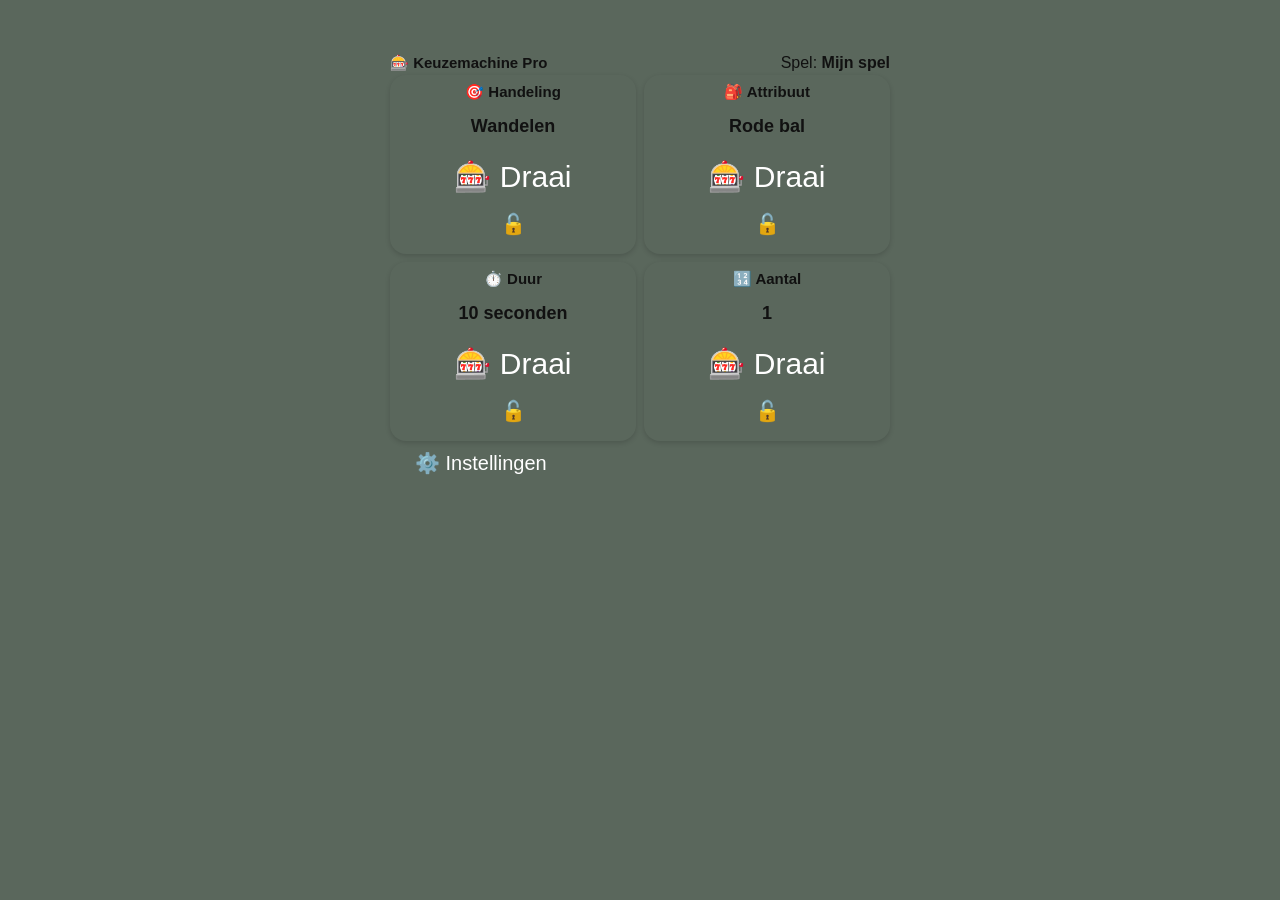
<file: Index.html>
<!DOCTYPE html>
<html lang="nl">
<head>
<meta charset="UTF-8">

<meta name="viewport" content="width=device-width, initial-scale=1.0">

<title>Keuzemachine Pro</title>

<link rel="stylesheet" href="style.css">

<link rel="manifest" href="manifest.json">

<meta name="apple-mobile-web-app-capable" content="yes">
<meta name="apple-mobile-web-app-title" content="Keuzemachine Pro">
<meta name="apple-mobile-web-app-status-bar-style" content="black">

<link rel="apple-touch-icon" href="icon-512.png">

</head>


<body>

<div class="app">


<header>

<h1>🎰 Keuzemachine Pro</h1>

<div class="spelnaam">
Spel: <strong id="spelNaam">
Mijn spel
</strong>
</div>

</header>



<main id="wielen">


<!-- Wielen worden automatisch door JavaScript gemaakt -->


</main>



<button class="instellingenKnop" id="openInstellingen">

⚙️ Instellingen

</button>



</div>




<div id="instellingen" class="verborgen">


<h1>⚙️ Instellingen</h1>


<div id="instellingLijsten">


</div>


<button id="terugKnop">

⬅ Terug

</button>


</div>





<script src="app.js"></script>


</body>

</html>
</file>
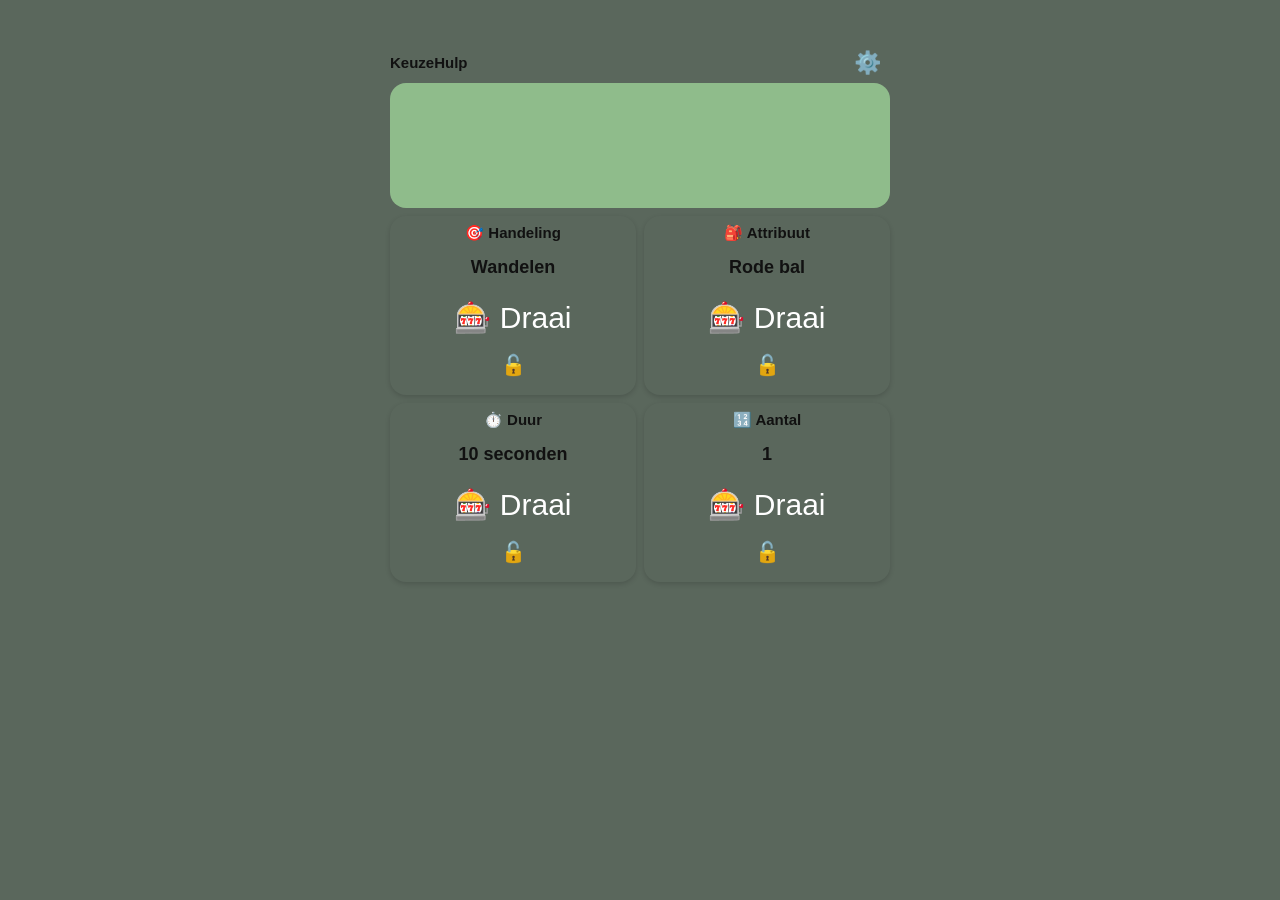
<file: index.html>
<!DOCTYPE html>
<html lang="nl">

<head>

<meta charset="UTF-8">

<meta name="viewport"
content="width=device-width, initial-scale=1.0, maximum-scale=1.0">

<title>KeuzeHulp Pro</title>

<link rel="stylesheet" href="style.css">

<link rel="manifest" href="manifest.json">

<meta name="theme-color" content="#111827">

</head>


<body>


<div class="app">


<header>

<h1>KeuzeHulp</h1>

<button id="instellingenKnop">
⚙️
</button>

</header>
<section id="resultaat">
<div id="samenvatting">
Druk op de knoppen
</div>

</section>

<main id="wielen">

</main>


</div>





<!-- INSTELLINGEN -->

<div id="instellingen"
class="pagina verborgen">


<h1>⚙️ Instellingen</h1>


<div id="wielBeheer">

</div>



<button id="nieuwWiel">
➕ Nieuw wiel
</button>


<button id="exporteerSpel">
⬇️ Exporteer spel
</button>


<button id="importeerSpelKnop">
⬆️ Importeer spel
</button>


<input
type="file"
id="importeerBestand"
accept=".json"
hidden>



<button id="terugKnop">
⬅️ Terug
</button>


</div>





<!-- NIEUW / BEWERK WIEL -->


<div id="wielEditor"
class="pagina verborgen">


<h1 id="editorTitel">
Nieuw wiel
</h1>


<label>
Naam
</label>

<input
id="wielNaam"
placeholder="Naam wiel">



<label>
Icoon
</label>

<input
id="wielIcoon"
placeholder="🎯">



<label>
Keuzes (één per regel)
</label>


<textarea
id="wielKeuzes"
rows="12"
placeholder="Amsterdam
Porto
Lagos">
</textarea>



<button id="opslaanWiel">
💾 Opslaan
</button>


<button id="annuleerWiel">
Annuleren
</button>


</div>





<script src="app.js"></script>



<script>

if("serviceWorker" in navigator){

navigator.serviceWorker.register(
"service-worker.js"
);

}

</script>


</body>

</html>
</file>
<file: style.css>
/* ==================================================
   Keuzemachine Pro 2.0 - Aangepast met CSS-variabelen
   PAS HIER DE VARIABELEN AAN OM KLEUREN, GROOTTES EN AFSTANDEN TE WIJZIGEN
   ================================================== */

:root {
    /* =============================================
       KLEUREN
       ============================================= */
    --achtergrondkleur: #5a675c;       /* Achtergrondkleur hoofdscherm */
    --wielkaart-kleur: #424b4;         /* Kleur van de wielkaarten */
    --resultaat-kleur: #8fbc8b;        /* Achtergrondkleur resultaatvak */
    --knop-kleur: #44400;              /* Standaard knopkleur */
    --knop-tekstkleur: white;          /* Tekstkleur van knoppen */
    --vergrendeld-kleur: #121913;      /* Kleur voor vergrendelde elementen */
    --instellingen-kleur: white;       /* Achtergrondkleur instellingenvelden */
    --instellingen-rand: #ccc;         /* Randkleur van instellingenvelden */

    /* =============================================
       GROOTTES
       ============================================= */
    --basis-padding: 50px;             /* Basis opvulling */
    --wiel-padding: 8px;               /* Opvulling van wielkaarten */
    --wiel-waarde-hoogte: 50px;        /* Hoogte van het wiel-waarde vak */
    --wiel-waarde-lettergrootte: 18px; /* Lettergrootte van wielwaarden */
    --knop-padding: 10px 25px;         /* Opvulling van knoppen */
    --knop-lettergrootte:20px;         /* Lettergrootte van knoppen */
    --titel-lettergrootte: 15px;       /* Lettergrootte van de titel */
    --resultaat-lettergrootte: 10px;   /* Lettergrootte in resultaatvak */

    /* =============================================
       AFSTANDEN EN AFRONDINGEN
       ============================================= */
    --basis-marge: 8px;                /* Basis marge */
    --afronding-klein: 10px;           /* Kleine afronding (bijv. instellingenvelden) */
    --afronding-groot: 16px;           /* Grote afronding (bijv. wielkaarten, resultaatvak) */
    --afronding-knop: 12px;            /* Afronding van knoppen */

    /* =============================================
       SCHADUWEN
       ============================================= */
    --schaduw-wiel: 0 2px 5px rgba(0, 0, 0, 0.15); /* Schaduw voor wielkaarten */
}

/* ==================================================
   ALGEMENE INSTELLINGEN
   ================================================== */
* {
    box-sizing: border-box;
}

body {
    margin: 0;
    padding: var(--basis-padding);
    background: var(--achtergrondkleur);
    font-family: -apple-system, BlinkMacSystemFont, "Segoe UI", sans-serif;
    color: #111;
}

/* ==================================================
   HOOFDPAGINA
   ================================================== */
.app {
    max-width: 500px;
    margin: auto;
}

/* ==================================================
   TITELBALK
   ================================================== */
header {
    display: flex;
    justify-content: space-between;
    align-items: center;
    height: 25px;
}

h1 {
    font-size: var(--titel-lettergrootte);
    margin: 0;
}

/* ==================================================
   RESULTAATVAK BOVENAAN
   ================================================== */
#resultaat {
    background: var(--resultaat-kleur);
    border-radius: var(--afronding-groot);
    padding: var(--basis-padding);
    margin: var(--basis-marge) 0;
    text-align: center;
}

#resultaat h2 {
    margin: 0;
    font-size: var(--resultaat-lettergrootte);
}

#samenvatting {
    font-size: 25px;
    font-weight: 100;
    line-height: 1.5;
    white-space: pre-line;
    min-height: 25px;
}

/* ==================================================
   WIELEN OVERZICHT
   ================================================== */
#wielen {
    display: grid;
    grid-template-columns: 1fr 1fr;
    gap: var(--basis-marge);
}

/* ==================================================
   KAART VAN EEN WIEL
   ================================================== */
.wiel {
    background: var(--wielkaart-kleur);
    border-radius: var(--afronding-groot);
    padding: var(--wiel-padding);
    text-align: center;
    box-shadow: var(--schaduw-wiel);
}

.wiel-titel {
    font-size: 15px;
    font-weight: bold;
}

.wiel-waarde {
    height: var(--wiel-waarde-hoogte);
    display: flex;
    align-items: center;
    justify-content: center;
    font-size: var(--wiel-waarde-lettergrootte);
    font-weight: bold;
    overflow: hidden;
}

/* ==================================================
   KNOPPEN
   ================================================== */
button {
    background: var(--knop-kleur);
    color: var(--knop-tekstkleur);
    border: none;
    border-radius: var(--afronding-knop);
    padding: var(--knop-padding);
    font-size: var(--knop-lettergrootte);
    cursor: pointer;
}

button:active {
    transform: scale(0.96);
}

/* Instellingen knop bovenaan */
#instellingenKnop {
    width: 45px;
    height: 40px;
    padding: 0;
    font-size: 22px;
}

/* Draai knop in een wiel */
.draaiKnop {
    width: 100%;
    padding: 8px;
    font-size:30px; /* Tekst groote van "Draai" */
}

/* Tijdens draaien */
.draaiKnop:disabled {
    opacity: 0.6;
}

/* ==================================================
   SLOTJE / VERGRENDELING
   ================================================== */
.vergrendeld {
    background: var(--vergrendeld-kleur);
}

/* ==================================================
   INSTELLINGEN PAGINA
   ================================================== */
.pagina {
    max-width: 500px;
    margin: auto;
}

.verborgen {
    display: none;
}

/* Lijst met wielen in instellingen */
#wielBeheer div {
    background: var(--instellingen-kleur);
    padding: var(--basis-padding);
    margin: var(--basis-marge) 0;
    border-radius: var(--afronding-klein);
    border: 1px solid var(--instellingen-rand);
}

/* ==================================================
   TEKSTVELDEN
   ================================================== */
input,
textarea {
    width: 100%;
    padding: var(--basis-padding);
    margin-bottom: var(--basis-marge);
    border-radius: var(--afronding-klein);
    border: 1px solid var(--instellingen-rand);
    font-size: var(--knop-lettergrootte);
}

textarea {
    resize: none;
}

/* ==================================================
   KLEINERE IPHONES (bijv. iPhone SE)
   ================================================== */
@media (max-height: 700px) {
    .wiel {
        padding: 5px;
    }

    .wiel-waarde {
        height: 100px;
        font-size: 16px;
    }

    button {
        padding: 8px;
    }
}
</file>
